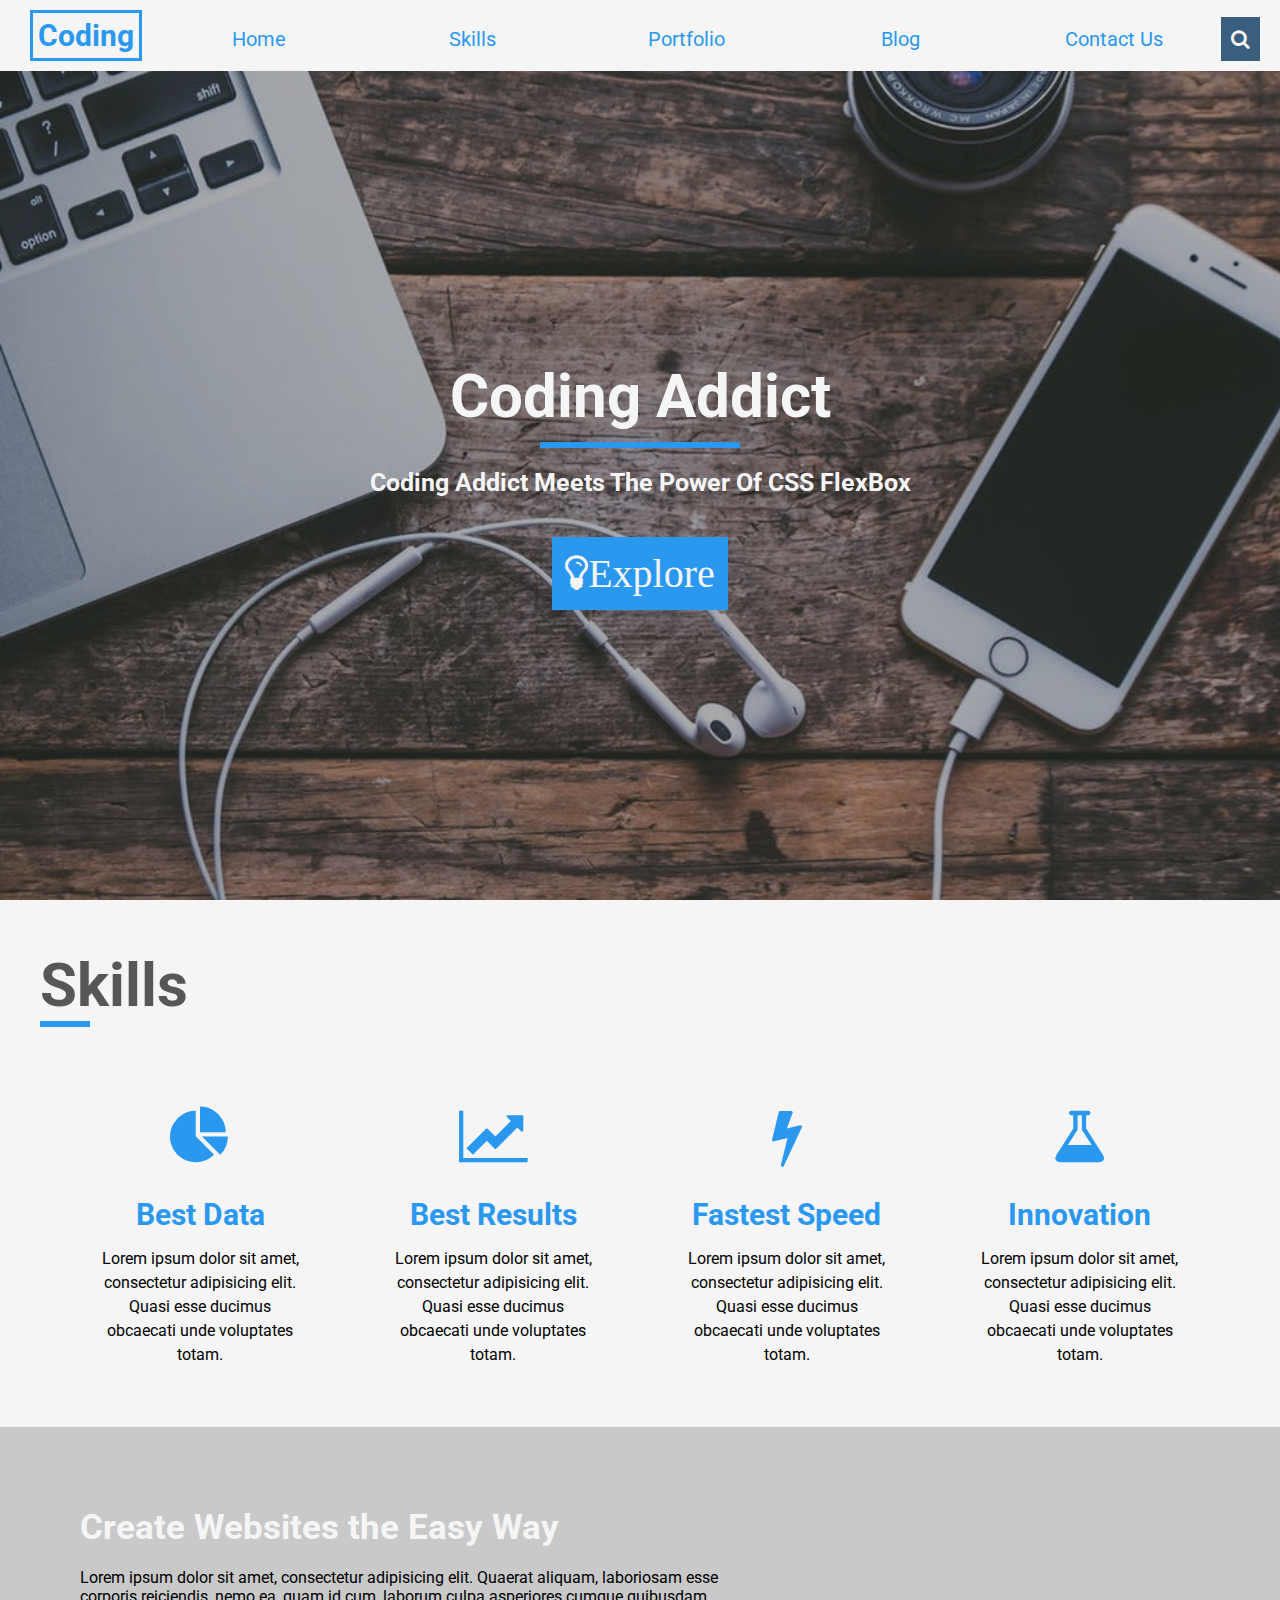
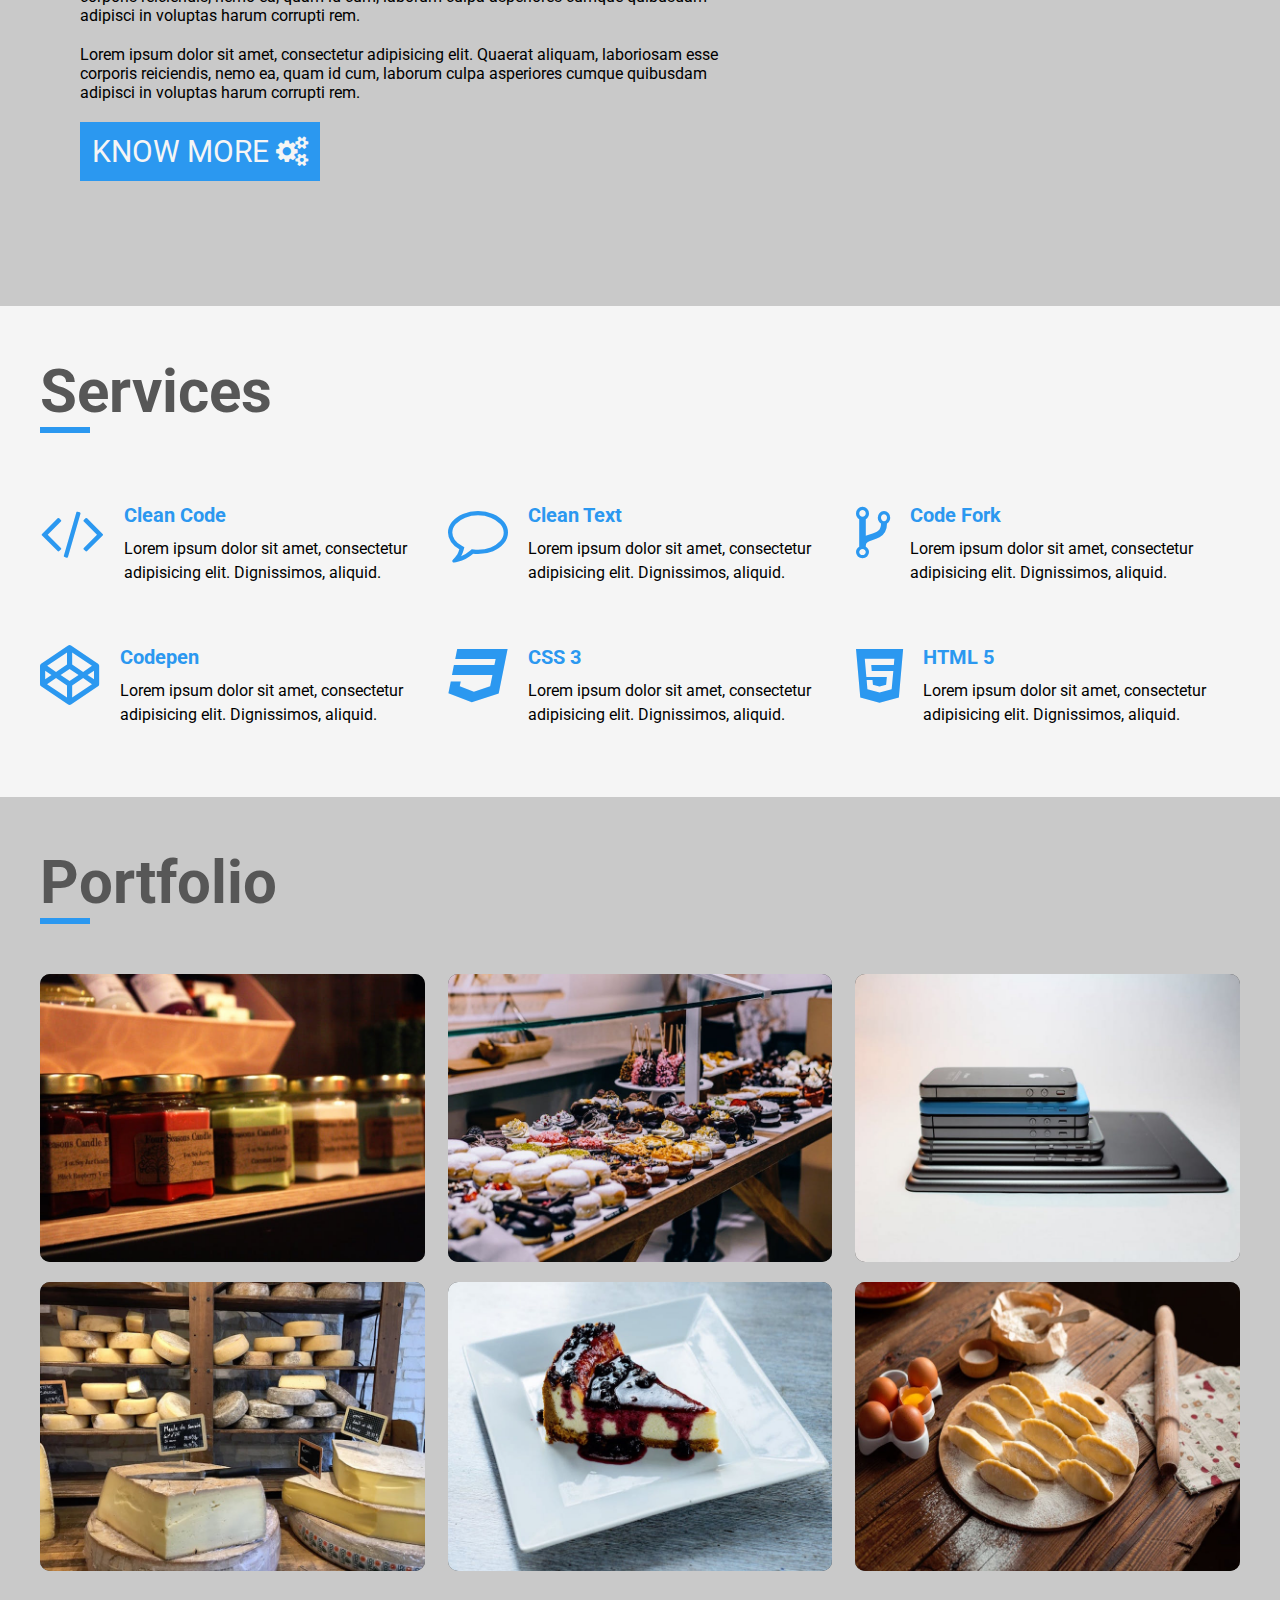
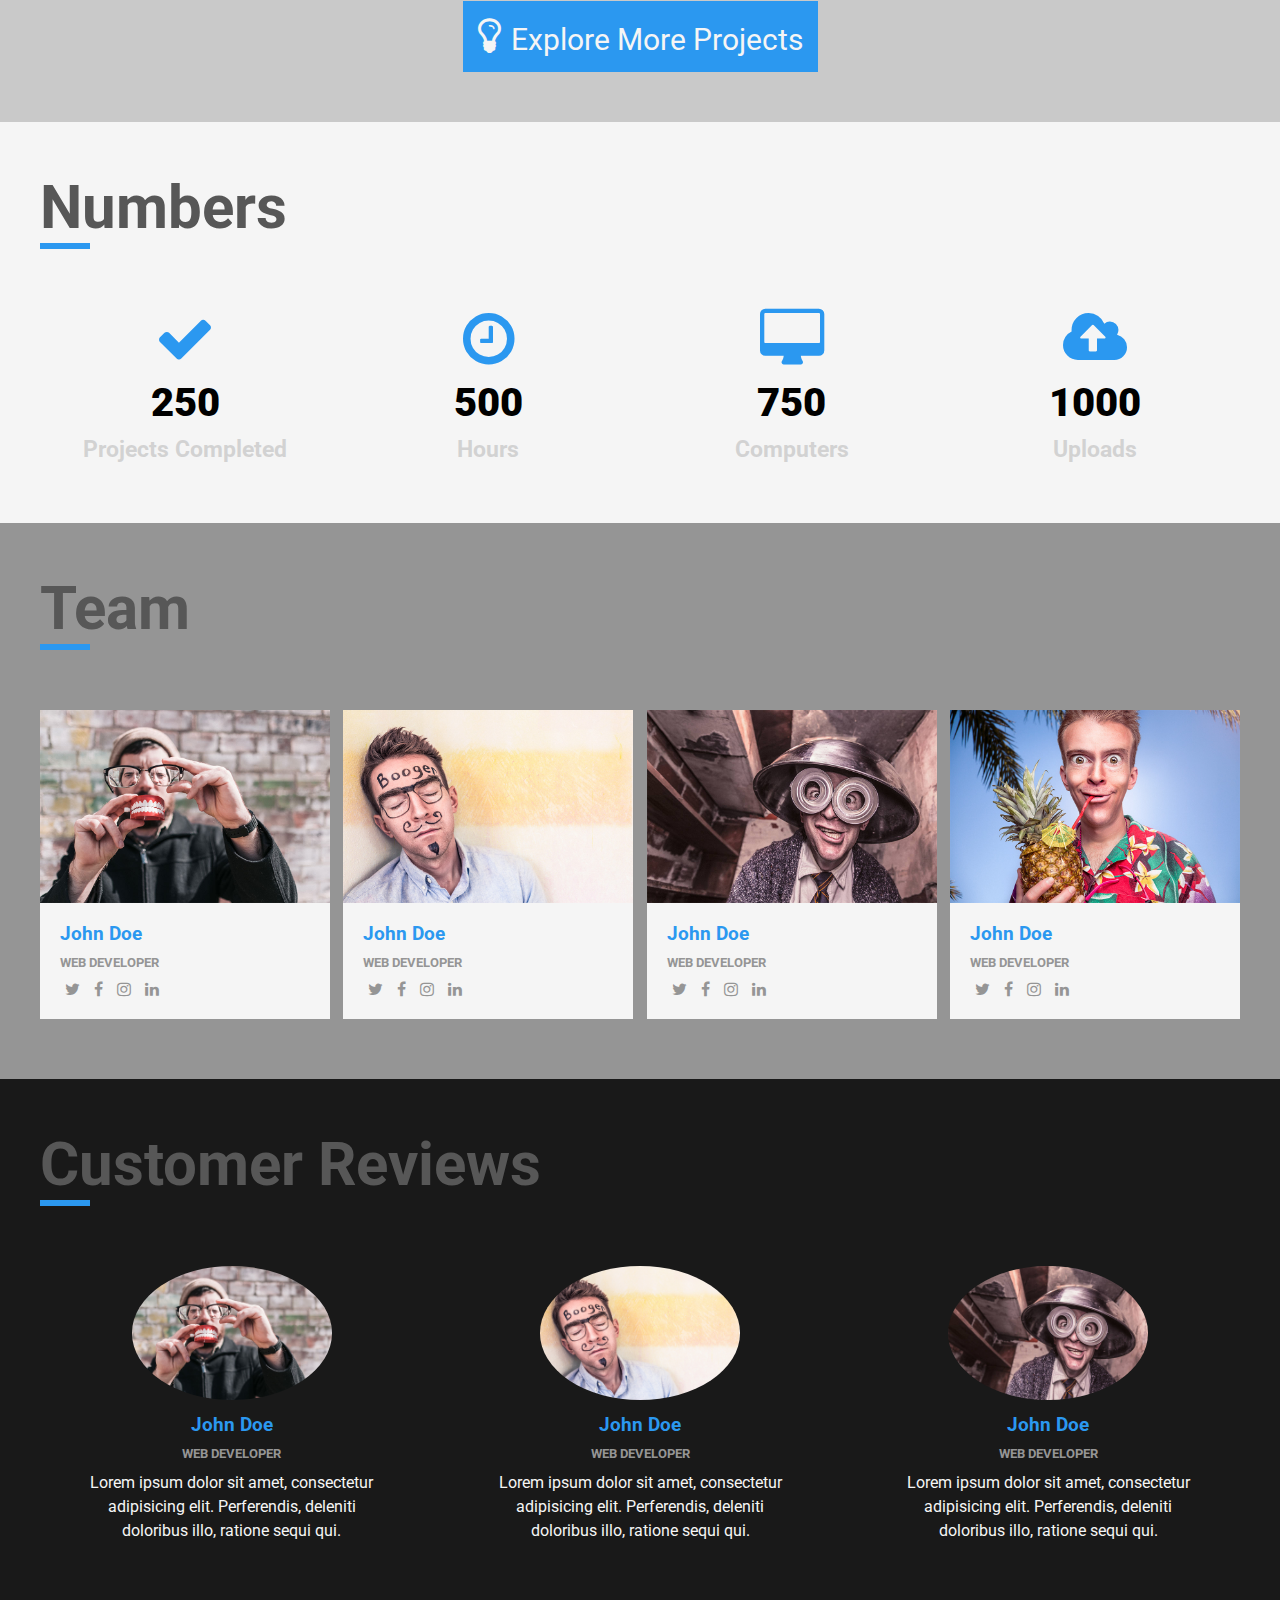
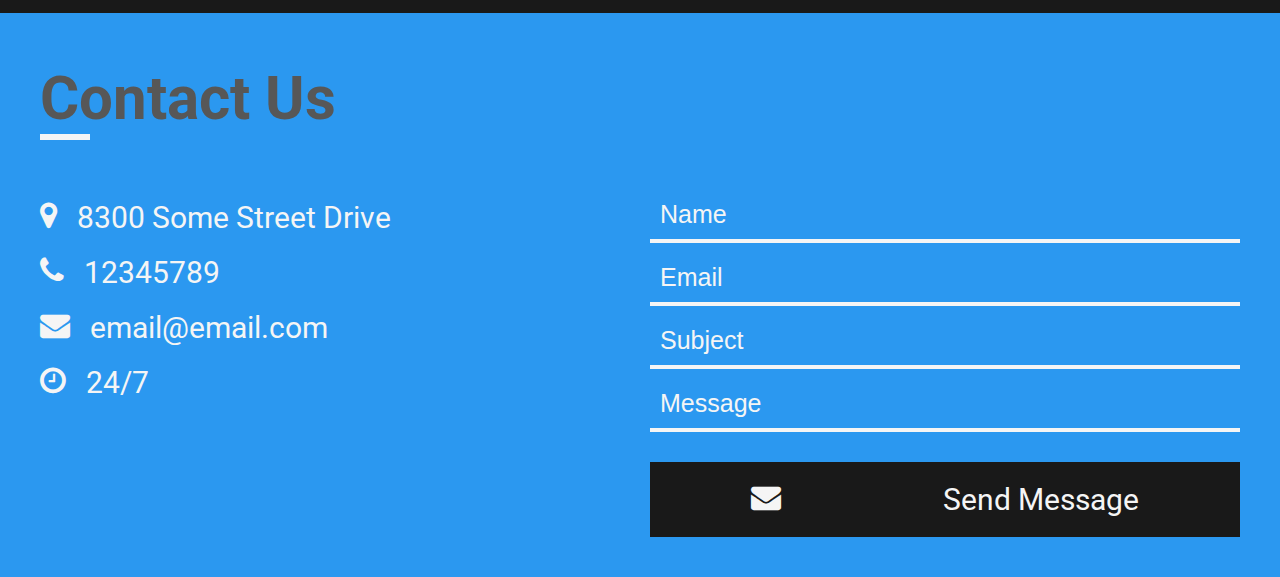
<file: final/index.html>
<!DOCTYPE html>
<html lang="en">
  <head>
    <meta charset="utf-8" />
    <meta name="viewport" content="width=device-width, initial-scale=1.0" />
    <title>Project</title>
    <!--  main.css-->
    <link rel="stylesheet" href="main.css" />
    <!--  font awesome icons-->
    <link rel="stylesheet" href="font-awesome-4.7.0/css/font-awesome.min.css" />
    <!--  Google Fonts-->
    <link
      href="https://fonts.googleapis.com/css?family=Roboto"
      rel="stylesheet"
    />
  </head>

  <body>
    <header id="header">
      <!--  nav-->
      <nav>
        <div id="nav-top">
          <h3>Coding</h3>
          <div id="menu-btn">
            <div class="bar1"></div>
            <div class="bar2"></div>
            <div class="bar3"></div>
          </div>
        </div>
        <!--  nav links-->
        <ul id="links">
          <li><a href="#">Home</a></li>
          <li><a href="#">Skills</a></li>
          <li><a href="#">Portfolio</a></li>
          <li><a href="#">Blog</a></li>
          <li><a href="#">Contact Us</a></li>
          <li class="icon">
            <a href="#" class="link-icon"><i class="fa fa-search"></i></a>
          </li>
        </ul>
      </nav>
      <!--  endnav-->
      <section id="banner">
        <div id="banner-box">
          <h1 id="banner-title">Coding Addict</h1>
          <div class="banner-underline"></div>
          <h3 class="banner-subtitle">
            Coding Addict Meets The Power of CSS FlexBox
          </h3>
          <a href="#"><i class="fa fa-lightbulb-o">Explore</i></a>
        </div>
      </section>
    </header>
    <!--end of header-->
    <!--skills section-->
    <section id="skills">
      <!--  title-->
      <div class="title">
        <h1 class="title-text">Skills</h1>
        <div class="title-underline"></div>
      </div>
      <!--  end of title-->
      <div class="skills-center">
        <article class="skill">
          <i class="fa fa-pie-chart"></i>
          <h3>best data</h3>
          <p>
            Lorem ipsum dolor sit amet, consectetur adipisicing elit. Quasi esse
            ducimus obcaecati unde voluptates totam.
          </p>
        </article>
        <article class="skill">
          <i class="fa fa-line-chart"></i>
          <h3>best results</h3>
          <p>
            Lorem ipsum dolor sit amet, consectetur adipisicing elit. Quasi esse
            ducimus obcaecati unde voluptates totam.
          </p>
        </article>
        <article class="skill">
          <i class="fa fa-bolt"></i>
          <h3>fastest speed</h3>
          <p>
            Lorem ipsum dolor sit amet, consectetur adipisicing elit. Quasi esse
            ducimus obcaecati unde voluptates totam.
          </p>
        </article>
        <article class="skill">
          <i class="fa fa-flask"></i>
          <h3>Innovation</h3>
          <p>
            Lorem ipsum dolor sit amet, consectetur adipisicing elit. Quasi esse
            ducimus obcaecati unde voluptates totam.
          </p>
        </article>
      </div>
    </section>
    <!--end of skills section-->
    <!--about section-->
    <section id="about">
      <article id="about-text">
        <h2>Create Websites the Easy Way</h2>
        <p>
          Lorem ipsum dolor sit amet, consectetur adipisicing elit. Quaerat
          aliquam, laboriosam esse corporis reiciendis, nemo ea, quam id cum,
          laborum culpa asperiores cumque quibusdam adipisci in voluptas harum
          corrupti rem.
        </p>
        <p>
          Lorem ipsum dolor sit amet, consectetur adipisicing elit. Quaerat
          aliquam, laboriosam esse corporis reiciendis, nemo ea, quam id cum,
          laborum culpa asperiores cumque quibusdam adipisci in voluptas harum
          corrupti rem.
        </p>
        <a href="#">know more <i class="fa fa-gears"></i></a>
      </article>
      <article id="about-video">
        <iframe
          src="http://www.youtube.com/embed/aYSgpR5VGPM"
          width="100%"
          height="315"
          frameborder="0"
          allowfullscreen
        ></iframe>
      </article>
    </section>
    <!--end of about section-->
    
    <!--services-->
    <section id="services">
      <!--  title-->
      <div class="title">
        <h1 class="title-text">Services</h1>
        <div class="title-underline"></div>
      </div>
      <!--  end of title-->
      <div class="services-center">
        <!--     single service-->
        <article class="service">
          <div class="service-icon">
            <i class="fa fa-code"></i>
          </div>
          <div class="service-text">
            <h2 class="service-subtitle">Clean Code</h2>
            <p class="service-info">
              Lorem ipsum dolor sit amet, consectetur adipisicing elit.
              Dignissimos, aliquid.
            </p>
          </div>
        </article>
        <!--    end of single service-->
        <!--     single service-->
        <article class="service">
          <div class="service-icon">
            <i class="fa fa-comment-o"></i>
          </div>
          <div class="service-text">
            <h2 class="service-subtitle">Clean Text</h2>
            <p class="service-info">
              Lorem ipsum dolor sit amet, consectetur adipisicing elit.
              Dignissimos, aliquid.
            </p>
          </div>
        </article>
        <!--    end of single service-->
        <!--     single service-->
        <article class="service">
          <div class="service-icon">
            <i class="fa fa-code-fork"></i>
          </div>
          <div class="service-text">
            <h2 class="service-subtitle">Code Fork</h2>
            <p class="service-info">
              Lorem ipsum dolor sit amet, consectetur adipisicing elit.
              Dignissimos, aliquid.
            </p>
          </div>
        </article>
        <!--    end of single service-->
        <!--     single service-->
        <article class="service">
          <div class="service-icon">
            <i class="fa fa-codepen"></i>
          </div>
          <div class="service-text">
            <h2 class="service-subtitle">Codepen</h2>
            <p class="service-info">
              Lorem ipsum dolor sit amet, consectetur adipisicing elit.
              Dignissimos, aliquid.
            </p>
          </div>
        </article>
        <!--    end of single service-->
        <!--     single service-->
        <article class="service">
          <div class="service-icon">
            <i class="fa fa-css3"></i>
          </div>
          <div class="service-text">
            <h2 class="service-subtitle">CSS 3</h2>
            <p class="service-info">
              Lorem ipsum dolor sit amet, consectetur adipisicing elit.
              Dignissimos, aliquid.
            </p>
          </div>
        </article>
        <!--    end of single service-->
        <!--     single service-->
        <article class="service">
          <div class="service-icon">
            <i class="fa fa-html5"></i>
          </div>
          <div class="service-text">
            <h2 class="service-subtitle">HTML 5</h2>
            <p class="service-info">
              Lorem ipsum dolor sit amet, consectetur adipisicing elit.
              Dignissimos, aliquid.
            </p>
          </div>
        </article>
        <!--    end of single service-->
      </div>
    </section>
    <!--end of services-->
    <!--portfolio-->
    <section id="portfolio">
      <!--  title-->
      <div class="title">
        <h1 class="title-text">Portfolio</h1>
        <div class="title-underline"></div>
      </div>
      <!--  end of title-->
      <div class="portfolio-center">
        <!-- single work item-->
        <article class="work">
          <img src="images/products-1.jpeg" class="img-box" />
          <div class="image-overlay">
            <div class="image-text">
              <h3>job name</h3>
              <p>California, USA</p>
            </div>
            <div class="image-icon">
              <a href="#"><i class="fa fa-arrow-right"></i></a>
            </div>
          </div>
        </article>
        <!-- end single work item-->
        <!-- single work item-->
        <article class="work">
          <img src="images/products-2.jpeg" class="img-box" />
          <div class="image-overlay">
            <div class="image-text">
              <h3>job name</h3>
              <p>California, USA</p>
            </div>
            <div class="image-icon">
              <a href="#"><i class="fa fa-arrow-right"></i></a>
            </div>
          </div>
        </article>
        <!-- end single work item-->
        <!-- single work item-->
        <article class="work">
          <img src="images/products-3.jpeg" class="img-box" />
          <div class="image-overlay">
            <div class="image-text">
              <h3>job name</h3>
              <p>California, USA</p>
            </div>
            <div class="image-icon">
              <a href="#"><i class="fa fa-arrow-right"></i></a>
            </div>
          </div>
        </article>
        <!-- end single work item-->
        <!-- single work item-->
        <article class="work">
          <img src="images/products-4.jpeg" class="img-box" />
          <div class="image-overlay">
            <div class="image-text">
              <h3>job name</h3>
              <p>California, USA</p>
            </div>
            <div class="image-icon">
              <a href="#"><i class="fa fa-arrow-right"></i></a>
            </div>
          </div>
        </article>
        <!-- end single work item-->
        <!-- single work item-->
        <article class="work">
          <img src="images/products-5.jpeg" class="img-box" />
          <div class="image-overlay">
            <div class="image-text">
              <h3>job name</h3>
              <p>California, USA</p>
            </div>
            <div class="image-icon">
              <a href="#"><i class="fa fa-arrow-right"></i></a>
            </div>
          </div>
        </article>
        <!-- end single work item-->
        <!-- single work item-->
        <article class="work">
          <img src="images/products-6.jpeg" class="img-box" />
          <div class="image-overlay">
            <div class="image-text">
              <h3>job name</h3>
              <p>California, USA</p>
            </div>
            <div class="image-icon">
              <a href="#"><i class="fa fa-arrow-right"></i></a>
            </div>
          </div>
        </article>
        <!-- end single work item-->
      </div>

      <div class="section-btn">
        <a href="#"><i class="fa fa-lightbulb-o"></i>Explore More Projects</a>
      </div>
    </section>
    <!--end of portfolio-->
    <!--numbers section-->
    <section id="numbers">
      <!--  title-->
      <div class="title">
        <h1 class="title-text">Numbers</h1>
        <div class="title-underline"></div>
      </div>
      <!--  end of title-->
      <div class="numbers-center">
        <article class="number">
          <i class="fa fa-check"></i>
          <h2 class="num">250</h2>
          <h5 class="num-text">Projects Completed</h5>
        </article>
        <article class="number">
          <i class="fa fa-clock-o"></i>
          <h2 class="num">500</h2>
          <h5 class="num-text">Hours</h5>
        </article>
        <article class="number">
          <i class="fa fa-desktop"></i>
          <h2 class="num">750</h2>
          <h5 class="num-text">Computers</h5>
        </article>
        <article class="number">
          <i class="fa fa-cloud-upload"></i>
          <h2 class="num">1000</h2>
          <h5 class="num-text">Uploads</h5>
        </article>
      </div>
    </section>
    <!--end of numbers section-->
    <!--team-->
    <section id="team">
      <!--  title-->
      <div class="title">
        <h1 class="title-text">Team</h1>
        <div class="title-underline"></div>
      </div>
      <!--  end of title-->
      <div id="team-center">
        <!--      team member-->
        <article class="team-member">
          <img src="images/team-1.jpg" alt="team-member" />
          <div class="img-footer">
            <div class="footer-info">
              <h3>John Doe</h3>
              <h5>Web Developer</h5>
              <div class="social-icons">
                <a href="#"><i class="fa fa-twitter"></i></a>
                <a href="#"><i class="fa fa-facebook"></i></a>
                <a href="#"><i class="fa fa-instagram"></i></a>
                <a href="#"><i class="fa fa-linkedin"></i></a>
              </div>
            </div>

            <a href="#" class="footer-icon"
              ><i class="fa fa-arrow-right"></i
            ></a>
          </div>
        </article>
        <!--      end of team member-->
        <!--      team member-->
        <article class="team-member">
          <img src="images/team-2.jpg" alt="team-member" />
          <div class="img-footer">
            <div class="footer-info">
              <h3>John Doe</h3>
              <h5>Web Developer</h5>
              <div class="social-icons">
                <a href="#"><i class="fa fa-twitter"></i></a>
                <a href="#"><i class="fa fa-facebook"></i></a>
                <a href="#"><i class="fa fa-instagram"></i></a>
                <a href="#"><i class="fa fa-linkedin"></i></a>
              </div>
            </div>

            <a href="#" class="footer-icon"
              ><i class="fa fa-arrow-right"></i
            ></a>
          </div>
        </article>
        <!--      end of team member-->
        <!--      team member-->
        <article class="team-member">
          <img src="images/team-3.jpg" alt="team-member" />
          <div class="img-footer">
            <div class="footer-info">
              <h3>John Doe</h3>
              <h5>Web Developer</h5>
              <div class="social-icons">
                <a href="#"><i class="fa fa-twitter"></i></a>
                <a href="#"><i class="fa fa-facebook"></i></a>
                <a href="#"><i class="fa fa-instagram"></i></a>
                <a href="#"><i class="fa fa-linkedin"></i></a>
              </div>
            </div>

            <a href="#" class="footer-icon"
              ><i class="fa fa-arrow-right"></i
            ></a>
          </div>
        </article>
        <!--      end of team member-->
        <!--      team member-->
        <article class="team-member">
          <img src="images/team-4.jpg" alt="team-member" />
          <div class="img-footer">
            <div class="footer-info">
              <h3>John Doe</h3>
              <h5>Web Developer</h5>
              <div class="social-icons">
                <a href="#"><i class="fa fa-twitter"></i></a>
                <a href="#"><i class="fa fa-facebook"></i></a>
                <a href="#"><i class="fa fa-instagram"></i></a>
                <a href="#"><i class="fa fa-linkedin"></i></a>
              </div>
            </div>

            <a href="#" class="footer-icon"
              ><i class="fa fa-arrow-right"></i
            ></a>
          </div>
        </article>
        <!--      end of team member-->
      </div>
    </section>
    <!--end of team-->
    <!--customer-->
    <section id="customers">
      <!--  title-->
      <div class="title">
        <h1 class="title-text">Customer Reviews</h1>
        <div class="title-underline"></div>
      </div>
      <!--  end of title-->
      <div class="customers-center">
        <article class="customer">
          <img src="images/team-1.jpg" />
          <h3>John Doe</h3>
          <h5>Web Developer</h5>
          <p>
            Lorem ipsum dolor sit amet, consectetur adipisicing elit.
            Perferendis, deleniti doloribus illo, ratione sequi qui.
          </p>
        </article>
        <article class="customer">
          <img src="images/team-2.jpg" />
          <h3>John Doe</h3>
          <h5>Web Developer</h5>
          <p>
            Lorem ipsum dolor sit amet, consectetur adipisicing elit.
            Perferendis, deleniti doloribus illo, ratione sequi qui.
          </p>
        </article>
        <article class="customer">
          <img src="images/team-3.jpg" />
          <h3>John Doe</h3>
          <h5>Web Developer</h5>
          <p>
            Lorem ipsum dolor sit amet, consectetur adipisicing elit.
            Perferendis, deleniti doloribus illo, ratione sequi qui.
          </p>
        </article>
      </div>
    </section>

    <!--end of customer-->

    <!--contact form-->

    <section id="contact">
      <!--  title-->
      <div class="title">
        <h1 class="title-text">Contact Us</h1>
        <div class="title-underline"></div>
      </div>
      <!--  end of title-->
      <div class="contact-center">
        <article id="company-info">
          <div class="item-info">
            <i class="fa fa-map-marker"></i>
            <p>8300 Some Street Drive</p>
          </div>
          <div class="item-info">
            <i class="fa fa-phone"></i>
            <p>12345789</p>
          </div>
          <div class="item-info">
            <i class="fa fa-envelope"></i>
            <p>email@email.com</p>
          </div>
          <div class="item-info">
            <i class="fa fa-clock-o"></i>
            <p>24/7</p>
          </div>
        </article>
        <article id="customer-info">
          <form class="form">
            <input type="text" id="name" placeholder="Name" />
            <input type="email" id="email" placeholder="Email" />
            <input type="text" id="subject" placeholder="Subject" />
            <input type="text" id="message" placeholder="Message" />
          </form>
          <a href="#"><i class="fa fa-envelope"></i>Send Message</a>
        </article>
      </div>
    </section>

    <!--end of contact form-->

    <!--Jquer-->
    <script src="https://ajax.googleapis.com/ajax/libs/jquery/3.2.1/jquery.min.js"></script>
    <script src="script.js"></script>
  </body>
</html>
</file>
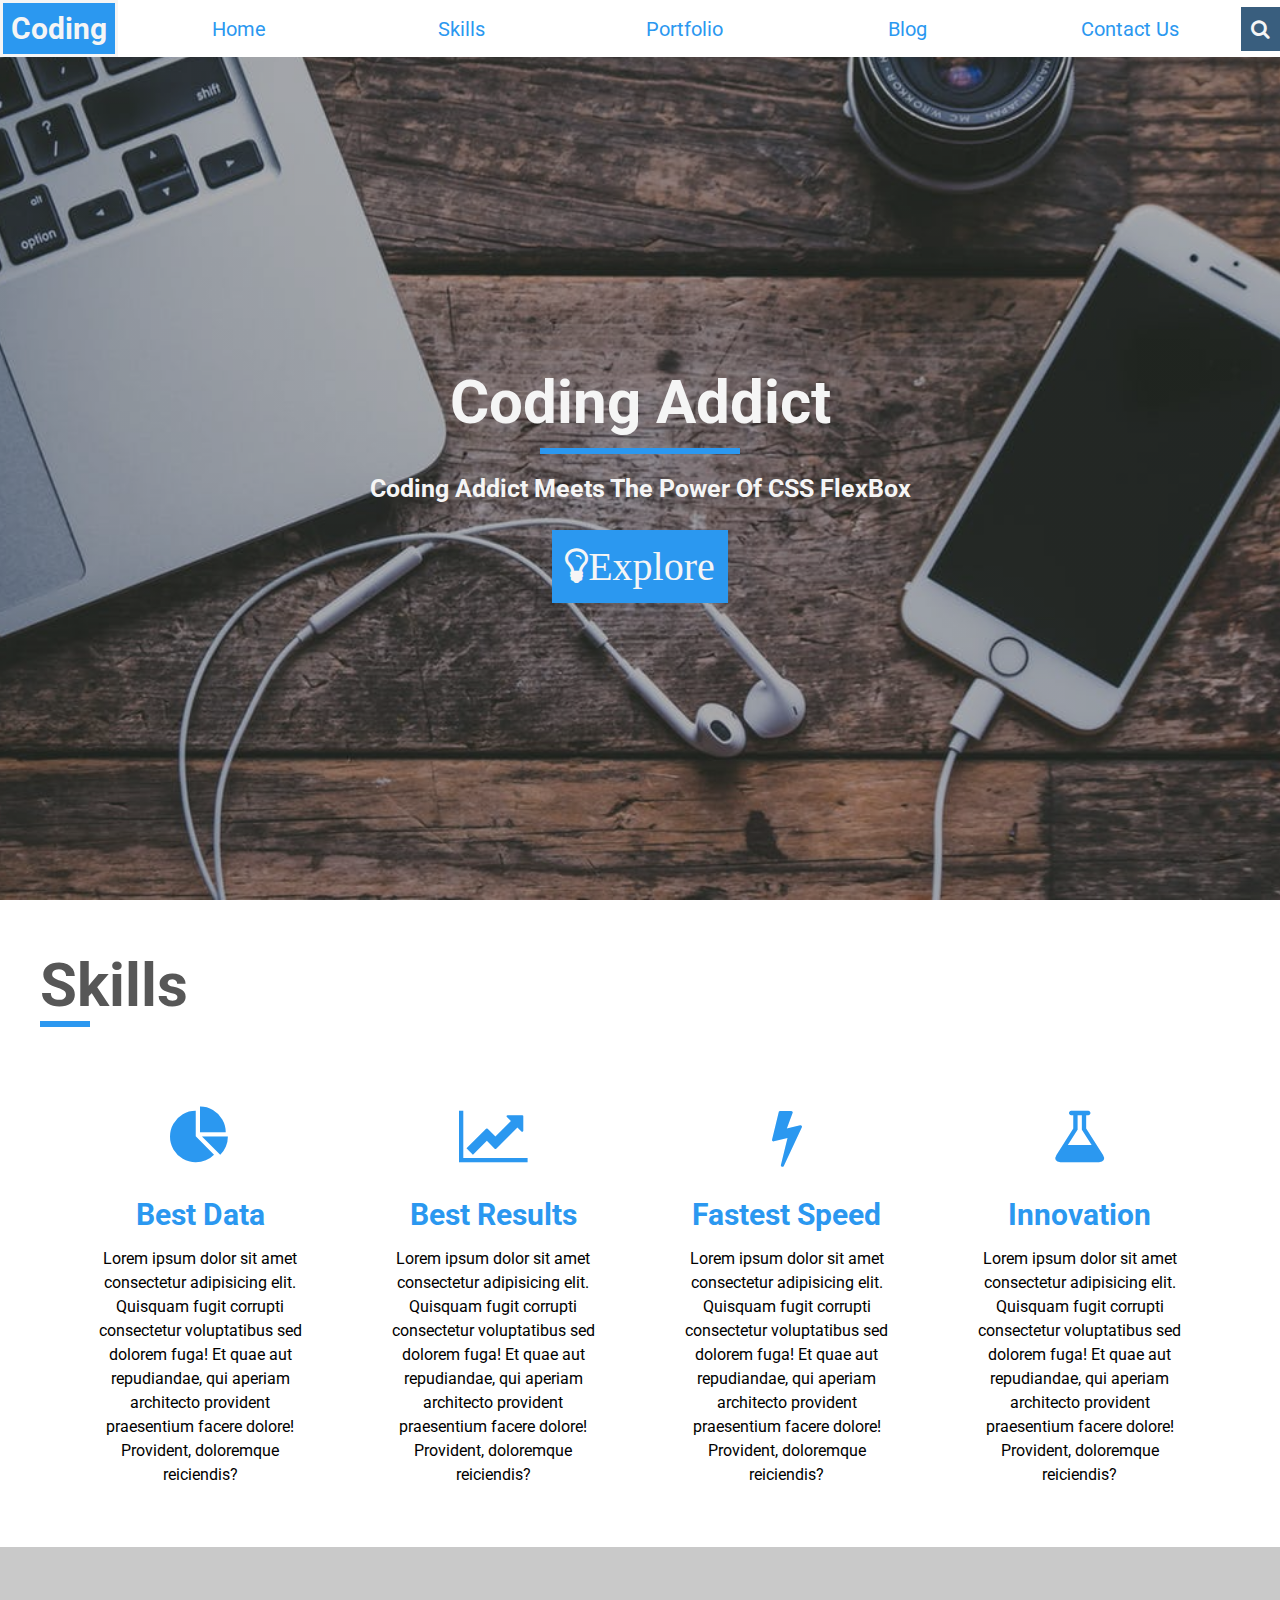
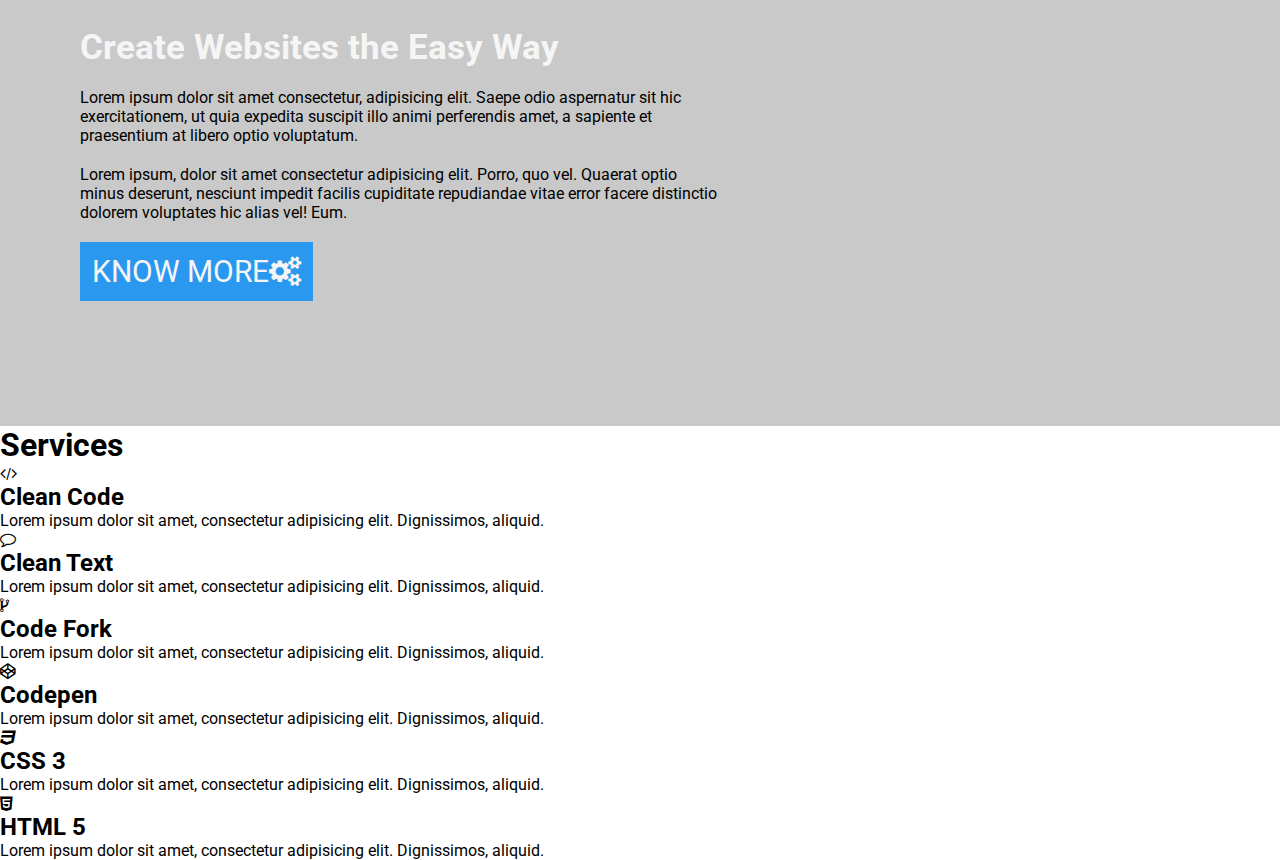
<file: from-scratch/index.html>
<!DOCTYPE html>
<html lang="en">
  <head>
    <meta charset="UTF-8" />
    <meta name="viewport" content="width=device-width, initial-scale=1.0" />
    <meta http-equiv="X-UA-Compatible" content="ie=edge" />
    <title>Document</title>
    <link rel="stylesheet" href="css/main.css" />
    <link rel="stylesheet" href="font-awesome-4.7.0/css/font-awesome.min.css" />
    <link
      href="https://fonts.googleapis.com/css?family=Roboto&display=swap"
      rel="stylesheet"
    />
    <script
      src="https://code.jquery.com/jquery-3.4.1.min.js"
      integrity="sha256-CSXorXvZcTkaix6Yvo6HppcZGetbYMGWSFlBw8HfCJo="
      crossorigin="anonymous"
    ></script>
    <script src="js/script.js"></script>
  </head>
  <body>
    <header id="header">
      <nav>
        <div id="nav-top">
          <h3>Coding</h3>
          <div id="menu-btn">
            <div class="bar1"></div>
            <div class="bar2"></div>
            <div class="bar3"></div>
          </div>
        </div>
        <ul id="links">
          <li><a href="#">Home</a></li>
          <li><a href="#">Skills</a></li>
          <li><a href="#">Portfolio</a></li>
          <li><a href="#">Blog</a></li>
          <li><a href="#">Contact Us</a></li>
          <li class="icon">
            <a href="#" class="icon--link"><i class="fa fa-search"></i></a>
          </li>
        </ul>
      </nav>
      <section id="banner">
        <div id="banner-box">
          <h1 class="banner-title">Coding Addict</h1>
          <div class="banner-underline"></div>
          <h3 class="banner-subtitle">
            Coding Addict Meets The Power of CSS FlexBox
          </h3>
          <a href=""><i class="fa fa-lightbulb-o">Explore</i></a>
        </div>
      </section>
    </header>
    <!-- skills section -->
    <section id="skills">
      <div class="title">
        <h1 class="title-text">Skills</h1>
        <div class="title-underline"></div>
      </div>
      <div class="skills-center">
        <article class="skill">
          <i class="fa fa-pie-chart"></i>
          <h3>best data</h3>
          <p>
            Lorem ipsum dolor sit amet consectetur adipisicing elit. Quisquam
            fugit corrupti consectetur voluptatibus sed dolorem fuga! Et quae
            aut repudiandae, qui aperiam architecto provident praesentium facere
            dolore! Provident, doloremque reiciendis?
          </p>
        </article>
        <article class="skill">
          <i class="fa fa-line-chart"></i>
          <h3>best results</h3>
          <p>
            Lorem ipsum dolor sit amet consectetur adipisicing elit. Quisquam
            fugit corrupti consectetur voluptatibus sed dolorem fuga! Et quae
            aut repudiandae, qui aperiam architecto provident praesentium facere
            dolore! Provident, doloremque reiciendis?
          </p>
        </article>
        <article class="skill">
          <i class="fa fa-bolt"></i>
          <h3>fastest speed</h3>
          <p>
            Lorem ipsum dolor sit amet consectetur adipisicing elit. Quisquam
            fugit corrupti consectetur voluptatibus sed dolorem fuga! Et quae
            aut repudiandae, qui aperiam architecto provident praesentium facere
            dolore! Provident, doloremque reiciendis?
          </p>
        </article>
        <article class="skill">
          <i class="fa fa-flask"></i>
          <h3>innovation</h3>
          <p>
            Lorem ipsum dolor sit amet consectetur adipisicing elit. Quisquam
            fugit corrupti consectetur voluptatibus sed dolorem fuga! Et quae
            aut repudiandae, qui aperiam architecto provident praesentium facere
            dolore! Provident, doloremque reiciendis?
          </p>
        </article>
      </div>
    </section>
    <!-- end of skills section -->
    <!-- about section -->
    <section class="about">
      <article class="about-text">
        <h2>Create Websites the Easy Way</h2>
        <p>
          Lorem ipsum dolor sit amet consectetur, adipisicing elit. Saepe odio
          aspernatur sit hic exercitationem, ut quia expedita suscipit illo
          animi perferendis amet, a sapiente et praesentium at libero optio
          voluptatum.
        </p>
        <p>
          Lorem ipsum, dolor sit amet consectetur adipisicing elit. Porro, quo
          vel. Quaerat optio minus deserunt, nesciunt impedit facilis cupiditate
          repudiandae vitae error facere distinctio dolorem voluptates hic alias
          vel! Eum.
        </p>
        <a href="">Know More<i class="fa fa-gears"></i></a>
      </article>
      <article class="about-video">
        <iframe
          src="http://www.youtube.com/embed/aYSgpR5VGPM"
          frameborder="0"
          width="100%"
          height="315"
          frameborder="0"
          allowfullscreen
        ></iframe>
      </article>
    </section>
    <!-- end of about section -->
    
    <!-- services -->
    <section class="services">
      <div class="title">
        <h1 class="title-text">Services</h1>
        <div class="title-underline"></div>
      </div>
      <div class="services-center">
        <article class="service">
          <div class="service-icon">
            <i class="fa fa-code"></i>
          </div>
          <div class="service-text">
            <h2 class="service-subtitle">Clean Code</h2>
            <p class="service-info">
              Lorem ipsum dolor sit amet, consectetur adipisicing elit. Dignissimos, aliquid.
            </p>
          </div>
        </article>
        <article class="service">
            <div class="service-icon">
              <i class="fa fa-comment-o"></i>
            </div>
            <div class="service-text">
              <h2 class="service-subtitle">Clean Text</h2>
              <p class="service-info">
                Lorem ipsum dolor sit amet, consectetur adipisicing elit. Dignissimos, aliquid.
              </p>
            </div>
          </article>
          <article class="service">
            <div class="service-icon">
              <i class="fa fa-code-fork"></i>
            </div>
            <div class="service-text">
              <h2 class="service-subtitle">Code Fork</h2>
              <p class="service-info">
                Lorem ipsum dolor sit amet, consectetur adipisicing elit. Dignissimos, aliquid.
              </p>
            </div>
          </article>
          <article class="service">
            <div class="service-icon">
              <i class="fa fa-codepen"></i>
            </div>
            <div class="service-text">
              <h2 class="service-subtitle">Codepen</h2>
              <p class="service-info">
                Lorem ipsum dolor sit amet, consectetur adipisicing elit. Dignissimos, aliquid.
              </p>
            </div>
          </article>
          <article class="service">
            <div class="service-icon">
              <i class="fa fa-css3"></i>
            </div>
            <div class="service-text">
              <h2 class="service-subtitle">CSS 3</h2>
              <p class="service-info">
                Lorem ipsum dolor sit amet, consectetur adipisicing elit. Dignissimos, aliquid.
              </p>
            </div>
          </article>
          <article class="service">
            <div class="service-icon">
              <i class="fa fa-html5"></i>
            </div>
            <div class="service-text">
              <h2 class="service-subtitle">HTML 5</h2>
              <p class="service-info">
                Lorem ipsum dolor sit amet, consectetur adipisicing elit. Dignissimos, aliquid.
              </p>
            </div>
          </article>
      </div>
    </section>
    <!-- end of services -->
  </body>
</html>
</file>
<file: final/main.css>
/*light blue #2b98f0*/

* {
  padding: 0;
  margin: 0;
  box-sizing: border-box;
}


body {
  font-family: 'Roboto', sans-serif;
  background: #f5f5f5;
}

#header {
  display: flex;
  flex-direction: column;
  min-height: 100vh;
}

nav {
  flex: 0 0 auto;
}

#banner {
  flex: 1 0 auto;
}

nav ul {
  list-style-type: none;
}

nav ul li a {
  display: block;
  color: #2b98f0;
  background: transparent;
  text-decoration: none;
  padding: 10px;
  font-size: 20px;
  transition: color 1s ease, background 1s ease, padding 1s ease;
}

nav ul li a:hover {
  color: #f5f5f5;
  padding-left: 60px;
  background: #2b98f0;
}

#nav-top {
  display: flex;
  justify-content: space-between;
  padding: 20px 20px 20px 10px;
}

#nav-top h3 {
  font-size: 30px;
  padding: 5px;
  color: #2b98f0;
  border: 3px solid;
  transition: color 2s ease, background 2s ease;
}

#nav-top h3:hover {
  background: #2b98f0;
  color: #f5f5f5;
}

#menu-btn {
  padding: 5px;
  border: 2px solid #2b98f0;
  cursor: pointer;
  align-self: center;
}

.bar1,
.bar2,
.bar3 {
  height: 5px;
  width: 35px;
  background-color: #2b98f0;
  margin: 5px 0;
  transition: transform 1s ease;
}

.turn .bar1 {
  transform: rotate(-45deg) translate(-7px, 6px);
}

.turn .bar2 {
  opacity: 0;
}

.turn .bar3 {
  transform: rotate(45deg) translate(-7px, -8px);
}

@media screen and (min-width:690px) {
  nav {
    display: flex;
    align-items: baseline;
    flex-wrap: wrap;
    padding: 0 20px;
  }
  #menu-btn {
    display: none;
  }
  nav ul {
    flex: 1 1 auto;
    display: flex!important;
    /*    important*/
    flex-wrap: wrap;
  }
  nav ul li {
    flex: 1 0 125px;
  }
  nav ul .icon {
    flex: 0 0 20px;
  }
  nav ul li .link-icon {
    color: #f5f5f5;
    background: #395e7e;

  }
  nav ul li .link-icon:hover {
    background: #008dff
  }
  nav ul a {
    text-align: center;

  }
  nav ul a:hover {
    padding: 10px!important;
  }
  #nav-top {
    padding: 10px;
  }
}

/*###############Banner################*/

#banner {
  background: linear-gradient(rgba(0, 0, 0, 0.3), rgba(0, 0, 0, 0.3)),
  url(images/banner-img.jpeg);
  background-attachment: fixed;
  background-size: cover;
  background-repeat: no-repeat;
  background-position: center;
  display: flex;
  align-items: center;
  justify-content: center;
}

#banner-box {
  color: #f5f5f5;
  text-align: center;
}

#banner-title {
  text-transform: capitalize;
  font-size: 60px;
}

.banner-underline {
  width: 200px;
  margin: 10px auto;
  border: 3px solid #2b98f0;
}

.banner-subtitle {
  margin: 20px 0 40px 0;
  text-transform: capitalize;
  font-size: 25px;
}

#banner-box a {
  display: inline-block;
  padding: 10px;
  font-size: 40px;
  text-decoration: none;
  color: #f5f5f5;
  background: #2b98f0;
  border: 3px solid #2b98f0;
  transition: background 3s ease, border 0.5s ease;

}

#banner-box a:hover {
  background: transparent;
  border: 3px solid #f5f5f5;
}

/*title*/

.title {
  margin: 10px 0 40px 0;
  cursor: pointer;
}

.title-text {
  font-size: 60px;
  text-transform: capitalize;
  color: #575757;
}

.title-underline {
  width: 50px;
  border: 3px solid #2b98f0;
  transition: width 4s ease, border 4s ease;

}

.title:hover .title-underline {
  width: 200px;
  border: 3px solid red;
}

/*#########Skills######################*/

#skills {
  padding: 40px;
}

.skill {
  text-align: center;
  margin: 20px 0;
}

.skill .fa {
  color: #2b98f0;
  padding: 20px;
  border-radius: 50%;
  font-size: 60px;
  transition: transform 0.5s ease-in, background 0.5s ease, color 0.5s ease;
}

.skill .fa:hover {
  transform: scale(0.7);
  background: #2b98f0;
  color: #f5f5f5;
}

.skill h3 {
  margin: 10px 0 15px 0;
  text-transform: capitalize;
  font-size: 30px;
  color: #2b98f0;
  ;
}

.skill p {
  line-height: 1.5;
  width: 75%;
  margin: 0 auto;
}

@media screen and (min-width:576px) {
  .skills-center {
    max-width: 90vw;
    margin: 0 auto;
    display: flex;
    justify-content: space-between;
    flex-wrap: wrap;
  }
  .skill {
    flex: 0 1 calc(50% - 1em);
  }

}



@media screen and (min-width:992px) {

  .skill {
    flex: 0 1 calc(25% - 1em);
  }

}

/*#############about#######################*/

#about {
  padding: 40px;
  background: #c9c9c9;
}

#about-text,
#about-video {
  padding: 40px;
}

#about-text h2 {
  color: #f5f5f5;
  font-size: 35px;
}

#about-text p {
  margin: 20px 0;
}

#about-text a {
  display: inline-block;
  text-decoration: none;
  font-size: 30px;
  padding: 10px;
  text-transform: uppercase;
  color: #f5f5f5;
  border: 2px solid #2b98f0;
  background: #2b98f0;
  transition: background 0.5s ease, border 0.5s ease;
}

#about-text a:hover {
  background: transparent;
  border: 2px solid #f5f5f5;
}

/*responsive about*/

@media screen and (min-width:776px) {
  #about {
    display: flex;
  }

  #about-text {
    min-height: 40vh;
    flex: 0 0 60%;
  }
  #about-video {
    min-height: 40vh;
    flex: 0 0 40%;
  }
}

/*##########services##########################*/

#services {
  padding: 40px;
}

.service {
  margin: 30px 0;
  display: flex;
}

.service-icon .fa {
  font-size: 60px;
  color: #2b98f0;
  margin-right: 20px;
}

.service-subtitle {
  text-transform: capitalize;
  color: #2b98f0;
  font-size: 20px;
}

.service-info {
  margin-top: 10px;
  line-height: 1.5;
}

.service:hover .fa,
.service:hover .service-subtitle {
  color: rgba(0, 0, 0, 0.8);
}

.service:hover .service-info {
  color: rgb(147, 147, 147);
}

/*services responsive*/

@media screen and (min-width:576px) {
  .services-center {
    display: flex;
    flex-wrap: wrap;
    justify-content: space-between;
  }
  .service {
    flex: 0 0 calc(50% - 1em);
  }
}

@media screen and (min-width:972px) {

  .service {
    flex: 0 0 calc(33.3% - 1em);
  }
}

/*##################portfolio###########################*/

#portfolio {
  padding: 40px;
  background: #c9c9c9;
}

.work {
  position: relative;
  background: linear-gradient(rgba(0, 0, 0, 0.7), rgba(0, 0, 0, 0.7));
  max-height: 300px;
  border-radius: 10px;
  margin: 10px 0;
  overflow: hidden;
  /*  image overlay*/
}

#portfolio img {
  display: block;
  width: 100%;
  max-height: 300px;
  cursor: pointer;
  opacity: 1;
  transition: opacity 2s ease;
}

#portfolio img:hover {
  opacity: 0.4
}

.image-overlay {
  position: absolute;
  bottom: 0;
  left: 0;
  width: 100%;
  height: 100px;
  margin-bottom: -100px;
  display: flex;
  justify-content: space-between;
  align-items: center;
  padding: 0 20px;
  background: rgb(147, 147, 147);
  transition: margin 2s ease;
}

.work:hover .image-overlay {
  margin-bottom: 0;
}

.image-text h3 {
  text-transform: uppercase;
  font-size: 20px;
  margin-bottom: 5px;
  color: #f5f5f5;
}

.image-overlay .fa {
  font-size: 30px;
  color: #2b98f0;
  padding: 10px;
  background: #f5f5f5;
  border-radius: 50%;
  transition: transform 2s ease, background 2s ease;
}

.image-overlay .fa:hover {
  transform: translateY(-10px);
  background: #082238;
}

.section-btn {
  text-align: center;
  margin: 20px 0 10px 0;

}

.section-btn a {
  display: inline-block;
  padding: 0.5em;
  text-decoration: none;
  font-size: 30px;
  color: #f5f5f5;
  background: #2b98f0;
  transition: background 2s ease, color 2s ease;
}

.section-btn a:hover {
  color: #2b98f0;
  background: #f5f5f5;
}

.section-btn .fa {
  font-size: 40px;
  margin-right: 10px;
}

/*portfolio responsive*/

@media screen and (min-width:576px) {
  .portfolio-center {
    display: flex;
    flex-wrap: wrap;
    justify-content: space-between;
  }
  .work {
    flex: 0 0 calc(50% - 15px);
  }
}

@media screen and (min-width:776px) {

  .work {
    flex: 0 0 calc(33.3% - 15px);
  }
}

/*##############numbers##############################*/

#numbers {
  padding: 40px;
}

.number {
  margin: 20px 0;
  text-align: center;
  transition: transform 2s ease;
}

.number:hover {
  transform: translateY(-10px);
  cursor: pointer;
}

.number .fa {
  font-size: 60px;
  color: #2b98f0;
}

.number h2 {
  font-size: 40px;
  margin: 10px 0;
  font-weight: 900;
}

.number h5 {
  font-size: 23px;
  color: #c9c9c9c9;
}

/*numbers responsive*/

@media screen and (min-width:576px) {
  .numbers-center {
    min-width: 90vw;
    display: flex;
    flex-wrap: wrap;
    justify-content: space-between;
  }
  .number {
    flex: 0 0 calc(50% - 10px);
  }
}

@media screen and (min-width:576px) {

  .number {
    flex: 0 0 calc(25% - 10px);
  }
}

/*##################team#############################*/

#team {
  padding: 40px;
  background: #959595;
}

.team-member {
  background: #f5f5f5;
  margin: 20px 0;
}

.team-member img {
  display: block;
  width: 100%;
  max-height: 300px;
}

.img-footer {
  padding: 20px;
  display: flex;
  justify-content: space-between;
}

.footer-info h3 {
  color: #2b98f0;
}

.footer-info h5 {
  color: #959595;
  margin: 10px 0;
  text-transform: uppercase;
}

.social-icons .fa {
  color: #959595;
  margin: 0 5px;
}

.footer-icon {
  font-size: 40px;
  color: #2b98f0;
  opacity: 0;
  align-self: center;
  transition: transform 2s ease, opacity 2s ease;
}

.footer-icon:hover {
  transform: rotate(-90deg)
}

.team-member:hover .footer-icon {
  opacity: 1;
}

/*#########team responsive###############*/

@media screen and (min-width:576px) {
  #team-center {
    min-width: 90vw;
    margin: 0 auto;
    display: flex;
    justify-content: space-between;
    flex-wrap: wrap;
  }
  .team-member {
    flex: 0 0 calc(50% - 10px);
  }
}

@media screen and (min-width:776px) {

  .team-member {
    flex: 0 0 calc(25% - 10px);
  }
}

/*#####################customers########################*/

#customers {
  padding: 40px;
  background: #191919;
}

.customer {
  color: #f5f5f5;
  text-align: center;
  margin: 20px 0;
}

.customer img {
  border-radius: 50%;
  max-width: 200px;
}

.customer h3 {
  margin: 10px 0;
  text-transform: capitalize;
  color: #2b98f0;
}

.customer h5 {
  text-transform: uppercase;
  color: #959595;
}

.customer p {
  line-height: 1.5;
  width: 75%;
  margin: 10px auto;
}

/*customer responsive*/

@media screen and (min-width:576px) {
  .customers-center {
    display: flex;
    flex-wrap: wrap;
    justify-content: space-between;
  }
  .customer {
    flex: 0 0 calc(33.3% - 1em);
  }
}

/*############################Contact US##################*/

#contact {
  padding: 40px;
  background: #2b98f0;
  color: #f5f5f5;
}

#contact .title-underline {
  border-color: #f5f5f5;
}

.item-info {
  display: flex;
  margin: 20px 0;
  font-size: 30px;
}

.item-info .fa {
  margin-right: 20px;
}

form input {
  display: block;
  width: 100%;
  margin: 10px 0;
  font-size: 25px;
  padding: 10px;
  background: transparent;
  border: none;
  border-bottom: 4px solid #f5f5f5;
}

form input::placeholder {
  color: #f5f5f5;
}

#customer-info a {
  display: block;
  padding: 20px;
  margin-top: 30px;
  text-decoration: none;
  font-size: 30px;
  display: flex;
  justify-content: space-around;
  color: #f5f5f5;
  background: #191919;
  transition: background 2s ease;
}

#customer-info a:hover {
  background: #c9c9c9
}

/*contact responsive*/

@media screen and (min-width:776px) {
  .contact-center {
    display: flex;
    justify-content: space-between;
    flex-wrap: wrap;
  }
  #company-info {
    flex: 0 0 calc(50% - 10px);
  }
  #customer-info {
    flex: 0 0 calc(50% - 10px);
  }
}
</file>
<file: from-scratch/css/main.css>
/* apply a natural box layout model to all elements, but allowing components to change */
html {
  -webkit-box-sizing: border-box;
          box-sizing: border-box;
}

*,
*:before,
*:after {
  -webkit-box-sizing: inherit;
          box-sizing: inherit;
  padding: 0;
  margin: 0;
}

body {
  font-family: var(--font-family);
}

:root {
  --light-blue: #2b98f0;
  --light-gray: #f5f5f5;
  --light-gray2: #575757;
  --light-gray3: #c9c9c9;
  --link-background: #395e7e;
  --font-family: 'Roboto', sans-serif;
}

#header {
  display: -webkit-box;
  display: -ms-flexbox;
  display: flex;
  -webkit-box-orient: vertical;
  -webkit-box-direction: normal;
      -ms-flex-direction: column;
          flex-direction: column;
  min-height: 100vh;
}

nav {
  -webkit-box-flex: 0;
      -ms-flex: 0 0 auto;
          flex: 0 0 auto;
}

nav ul {
  list-style-type: none;
  margin: 0;
  padding-left: 10px;
}

@media screen and (min-width: 690px) {
  nav ul {
    -webkit-box-flex: 1;
        -ms-flex: 1;
            flex: 1;
    display: -webkit-box !important;
    display: -ms-flexbox !important;
    display: flex !important;
    -ms-flex-wrap: wrap;
        flex-wrap: wrap;
  }
  nav ul li {
    -ms-flex-item-align: center;
        -ms-grid-row-align: center;
        align-self: center;
  }
}

nav ul li a {
  display: block;
  color: var(--light-blue);
  text-decoration: none;
  text-align: center;
  padding: 10px;
  font-size: 20px;
  background: transparent;
  -webkit-transition: color 1s ease, background-color 1s ease, padding 1s ease;
  transition: color 1s ease, background-color 1s ease, padding 1s ease;
}

nav ul li a:hover {
  color: var(--light-gray);
  padding-left: 60px;
  background-color: var(--light-blue);
}

@media screen and (min-width: 690px) {
  nav ul li a:hover {
    padding: 10px !important;
  }
}

@media screen and (min-width: 690px) {
  nav ul li {
    -webkit-box-flex: 1;
        -ms-flex: 1 0 125px;
            flex: 1 0 125px;
  }
}

@media screen and (min-width: 690px) {
  nav ul li.icon {
    -webkit-box-flex: 0;
        -ms-flex: 0 0 1px;
            flex: 0 0 1px;
  }
}

nav ul li .icon--link {
  color: var(--light-gray);
  background: var(--link-background);
}

@media screen and (min-width: 690px) {
  nav {
    display: -webkit-box;
    display: -ms-flexbox;
    display: flex;
  }
}

#banner {
  -webkit-box-flex: 1;
      -ms-flex: 1 0 auto;
          flex: 1 0 auto;
  background: -webkit-gradient(linear, left top, left bottom, from(rgba(0, 0, 0, 0.3)), to(rgba(0, 0, 0, 0.3))), url(../images/banner-img.jpeg);
  background: linear-gradient(rgba(0, 0, 0, 0.3), rgba(0, 0, 0, 0.3)), url(../images/banner-img.jpeg);
  background-size: cover;
  background-attachment: fixed;
  background-repeat: no-repeat;
  background-position: center;
  display: -webkit-box;
  display: -ms-flexbox;
  display: flex;
  -webkit-box-pack: center;
      -ms-flex-pack: center;
          justify-content: center;
  -webkit-box-align: center;
      -ms-flex-align: center;
          align-items: center;
}

#banner #banner-box {
  color: var(--light-gray);
  text-align: center;
}

#banner #banner-box .banner-title {
  font-size: 60px;
  text-transform: capitalize;
}

#banner #banner-box .banner-underline {
  width: 200px;
  border: 3px solid var(--light-blue);
  margin: 10px auto;
}

#banner #banner-box .banner-subtitle {
  font-size: 25px;
  text-transform: capitalize;
  margin: 20px 0 40px 0;
}

#banner #banner-box a {
  font-size: 40px;
  background: var(--light-blue);
  padding: 10px;
  border: 3px solid var(--light-blue);
  text-decoration: none;
  color: var(--light-gray);
  -webkit-transition: background 3s ease, border .5s ease;
  transition: background 3s ease, border .5s ease;
}

#banner #banner-box a:hover {
  background: transparent;
  border: 3px solid var(--light-gray);
}

#nav-top {
  display: -webkit-box;
  display: -ms-flexbox;
  display: flex;
  -webkit-box-pack: justify;
      -ms-flex-pack: justify;
          justify-content: space-between;
}

#nav-top h3 {
  font-size: 30px;
  padding: 8px;
  color: var(--light-blue);
  border: 3px solid;
  -webkit-transition: color 2s ease, background-color 2s ease;
  transition: color 2s ease, background-color 2s ease;
}

#nav-top h3:hover {
  background-color: var(--light-blue);
  color: var(--light-gray);
}

#nav-top #menu-btn {
  padding: 8px;
  border: 2px solid var(--light-blue);
  -ms-flex-item-align: center;
      -ms-grid-row-align: center;
      align-self: center;
  cursor: pointer;
}

#nav-top #menu-btn .bar1,
#nav-top #menu-btn .bar2,
#nav-top #menu-btn .bar3 {
  height: 5px;
  width: 35px;
  background-color: var(--light-blue);
  margin: 5px 0;
  -webkit-transition: -webkit-transform 100ms ease;
  transition: -webkit-transform 100ms ease;
  transition: transform 100ms ease;
  transition: transform 100ms ease, -webkit-transform 100ms ease;
}

#nav-top #menu-btn:hover {
  background-color: var(--light-blue);
}

#nav-top #menu-btn:hover .bar1,
#nav-top #menu-btn:hover .bar2,
#nav-top #menu-btn:hover .bar3 {
  background-color: var(--light-gray);
}

@media screen and (min-width: 690px) {
  #nav-top #menu-btn {
    display: none;
  }
}

.turn .bar1 {
  -webkit-transform: rotate(-45deg) translate(-7px, 7px);
          transform: rotate(-45deg) translate(-7px, 7px);
}

.turn .bar2 {
  opacity: 0;
}

.turn .bar3 {
  -webkit-transform: rotate(-135deg) translate(7px, 7px);
          transform: rotate(-135deg) translate(7px, 7px);
}

#skills {
  padding: 40px;
}

#skills .title {
  margin: 10px 0 40px 0;
  cursor: pointer;
}

#skills .title-text {
  font-size: 60px;
  text-transform: capitalize;
  color: var(--light-gray2);
}

#skills .title-underline {
  width: 50px;
  border: 3px solid var(--light-blue);
  -webkit-transition: width 1s ease, border 1s ease;
  transition: width 1s ease, border 1s ease;
}

#skills .title:hover .title-underline {
  width: 200px;
  border: 3px solid red;
}

#skills .skill {
  text-align: center;
  margin: 20px 0;
}

#skills .skill .fa {
  font-size: 60px;
  color: var(--light-blue);
  padding: 20px;
  border-radius: 50%;
  -webkit-transition: background .5s ease, color .5s ease, -webkit-transform .5s ease-in;
  transition: background .5s ease, color .5s ease, -webkit-transform .5s ease-in;
  transition: transform .5s ease-in, background .5s ease, color .5s ease;
  transition: transform .5s ease-in, background .5s ease, color .5s ease, -webkit-transform .5s ease-in;
}

#skills .skill .fa:hover {
  -webkit-transform: scale(0.7);
          transform: scale(0.7);
  background: var(--light-blue);
  color: var(--light-gray);
}

#skills .skill h3 {
  font-size: 30px;
  color: var(--light-blue);
  text-transform: capitalize;
  margin: 10px 0 15px 0;
}

#skills .skill p {
  line-height: 1.5;
  width: 75%;
  margin: 0 auto;
}

@media screen and (min-width: 576px) {
  #skills .skills-center {
    display: -webkit-box;
    display: -ms-flexbox;
    display: flex;
    -ms-flex-wrap: wrap;
        flex-wrap: wrap;
    max-width: 90vw;
    margin: 0 auto;
    -webkit-box-pack: justify;
        -ms-flex-pack: justify;
            justify-content: space-between;
  }
  #skills .skills-center .skill {
    -webkit-box-flex: 0;
        -ms-flex: 0 1 calc(50% - 1em);
            flex: 0 1 calc(50% - 1em);
  }
}

@media screen and (min-width: 992px) {
  #skills .skills-center .skill {
    -webkit-box-flex: 0;
        -ms-flex: 0 1 calc(25% - 1em);
            flex: 0 1 calc(25% - 1em);
  }
}

.about {
  padding: 40px;
  background: var(--light-gray3);
}

.about-text, .about-video {
  padding: 40px;
}

.about-text h2 {
  color: var(--light-gray);
  font-size: 35px;
}

.about-text p {
  margin: 20px 0;
}

.about-text a {
  display: inline-block;
  font-size: 30px;
  text-decoration: none;
  padding: 10px;
  text-transform: uppercase;
  color: var(--light-gray);
  background: var(--light-blue);
  border: 2px solid var(--light-blue);
}

.about-text a:hover {
  background: transparent;
  border: 2px solid var(--light-gray);
}

@media screen and (min-width: 776px) {
  .about {
    display: -webkit-box;
    display: -ms-flexbox;
    display: flex;
    min-height: 40vh;
  }
  .about-text {
    -webkit-box-flex: 0;
        -ms-flex: 0 0 60%;
            flex: 0 0 60%;
  }
  .about-video {
    -webkit-box-flex: 0;
        -ms-flex: 0 0 40%;
            flex: 0 0 40%;
  }
}
/*# sourceMappingURL=main.css.map */
</file>
